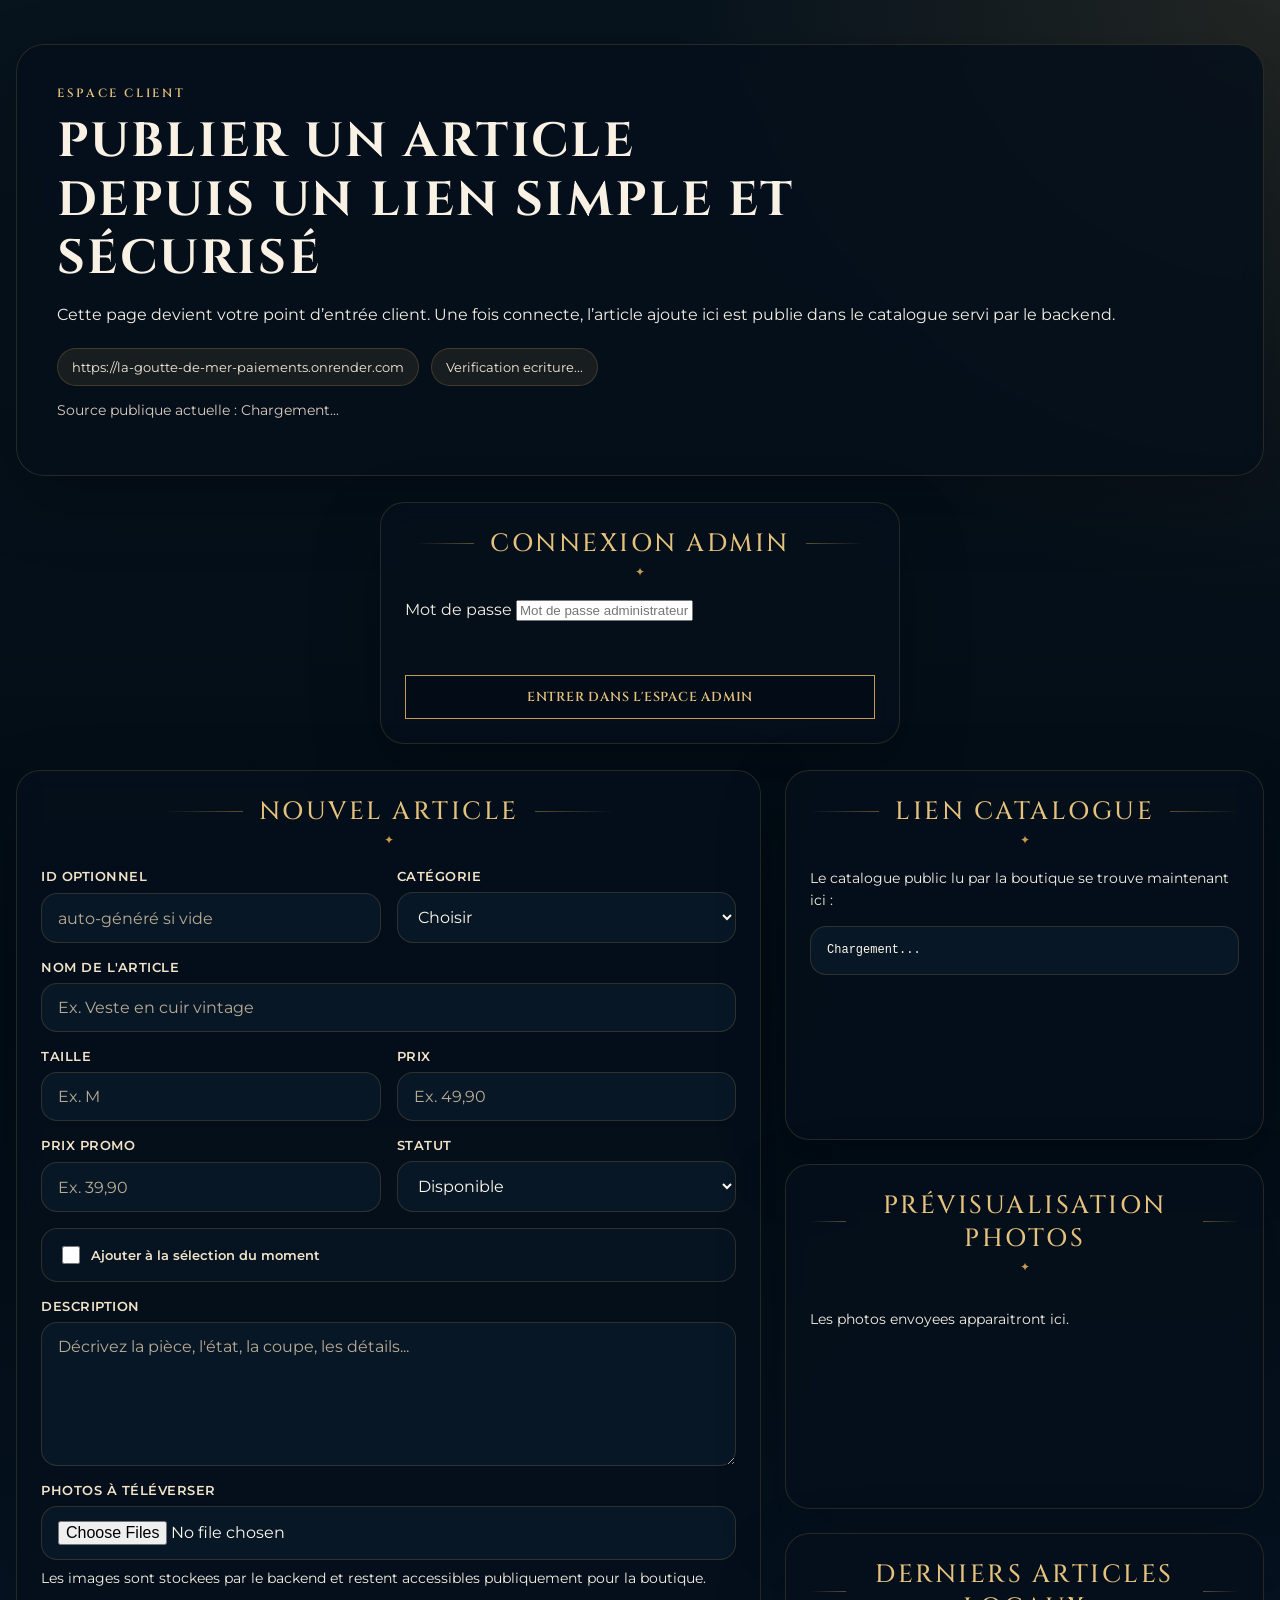
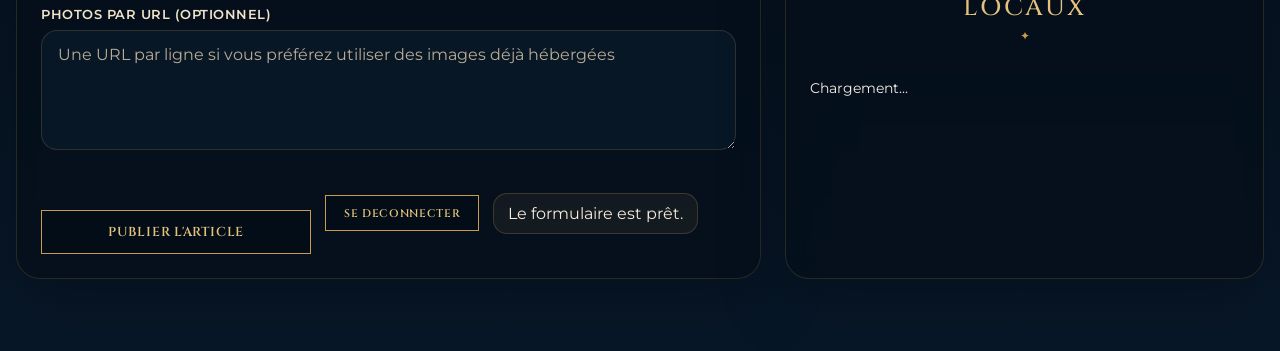
<file: admin.html>
<!DOCTYPE html>
<html lang="fr">
<head>
    <meta charset="UTF-8">
    <meta name="viewport" content="width=device-width, initial-scale=1.0">
    <title>Administration catalogue - La Goutte de Mer Shop</title>
    <meta name="robots" content="noindex, nofollow">
    <link rel="preconnect" href="https://fonts.googleapis.com">
    <link rel="preconnect" href="https://fonts.gstatic.com" crossorigin>
    <link href="https://fonts.googleapis.com/css2?family=Cinzel:wght@500;600&family=Montserrat:wght@400;500;600&display=swap" rel="stylesheet">
    <link rel="stylesheet" href="assets/css/styles.css?v=14">
</head>
<body class="admin-body">
    <main class="admin-shell">
        <section class="admin-hero">
            <p class="admin-kicker">Espace client</p>
            <h1>Publier un article depuis un lien simple et sécurisé</h1>
            <p>Cette page devient votre point d’entrée client. Une fois connecte, l’article ajoute ici est publie dans le catalogue servi par le backend.</p>
            <div class="admin-badges">
                <span class="admin-badge" data-admin-backend>Chargement backend...</span>
                <span class="admin-badge" data-admin-writable data-state="pending">Verification ecriture...</span>
            </div>
            <p class="admin-source">Source publique actuelle : <span data-admin-source>Chargement...</span></p>
        </section>

        <section class="admin-login-panel admin-panel" data-admin-login>
            <div class="section-heading section-heading--admin">
                <span></span>
                <h2>Connexion admin</h2>
                <span></span>
            </div>
            <form class="admin-login-form" data-admin-login-form>
                <label>
                    <span>Mot de passe</span>
                    <input type="password" data-admin-password placeholder="Mot de passe administrateur" autocomplete="current-password">
                </label>
                <button type="submit" class="button button--hero">Entrer dans l'espace admin</button>
            </form>
        </section>

        <section class="admin-layout" data-admin-app hidden>
            <section class="admin-panel">
                <div class="section-heading section-heading--admin">
                    <span></span>
                    <h2>Nouvel article</h2>
                    <span></span>
                </div>

                <form class="admin-form" data-admin-form>
                    <div class="admin-grid">
                        <label>
                            <span>ID optionnel</span>
                            <input type="text" name="id" placeholder="auto-généré si vide">
                        </label>

                        <label>
                            <span>Catégorie</span>
                            <select name="categorie" required>
                                <option value="">Choisir</option>
                                <option value="hommes">Hommes</option>
                                <option value="femmes">Femmes</option>
                                <option value="accessoires">Accessoires</option>
                            </select>
                        </label>

                        <label class="admin-grid__wide">
                            <span>Nom de l'article</span>
                            <input type="text" name="nom" placeholder="Ex. Veste en cuir vintage" required>
                        </label>

                        <label>
                            <span>Taille</span>
                            <input type="text" name="taille" list="catalog-sizes" placeholder="Ex. M">
                        </label>

                        <label>
                            <span>Prix</span>
                            <input type="text" name="prix" placeholder="Ex. 49,90" required>
                        </label>

                        <label>
                            <span>Prix promo</span>
                            <input type="text" name="promo" placeholder="Ex. 39,90">
                        </label>

                        <label>
                            <span>Statut</span>
                            <select name="statut">
                                <option value="disponible">Disponible</option>
                                <option value="indisponible">Indisponible</option>
                            </select>
                        </label>

                        <label class="admin-toggle">
                            <input type="checkbox" name="selection_moment" value="oui">
                            <span>Ajouter à la sélection du moment</span>
                        </label>

                        <label class="admin-grid__wide">
                            <span>Description</span>
                            <textarea name="description" rows="6" placeholder="Décrivez la pièce, l'état, la coupe, les détails..."></textarea>
                        </label>

                        <label class="admin-grid__wide">
                            <span>Photos à téléverser</span>
                            <input type="file" data-admin-photo-files accept="image/png,image/jpeg,image/webp,image/gif" multiple>
                            <small>Les images sont stockees par le backend et restent accessibles publiquement pour la boutique.</small>
                        </label>

                        <input type="hidden" name="uploaded_photos" data-admin-uploaded-photos>

                        <label class="admin-grid__wide">
                            <span>Photos par URL (optionnel)</span>
                            <textarea name="remote_photos" rows="4" placeholder="Une URL par ligne si vous préférez utiliser des images déjà hébergées"></textarea>
                        </label>
                    </div>

                    <datalist id="catalog-sizes">
                        <option value="XS"></option>
                        <option value="S"></option>
                        <option value="M"></option>
                        <option value="L"></option>
                        <option value="XL"></option>
                        <option value="36"></option>
                        <option value="38"></option>
                        <option value="40"></option>
                        <option value="42"></option>
                        <option value="Taille unique"></option>
                    </datalist>

                    <div class="admin-actions">
                        <button type="submit" class="button button--hero">Publier l'article</button>
                        <button type="button" class="button button--small" data-admin-logout>Se deconnecter</button>
                        <p class="admin-status" data-admin-status data-state="pending">Le formulaire est prêt.</p>
                    </div>
                </form>
            </section>

            <aside class="admin-sidebar">
                <section class="admin-panel">
                    <div class="section-heading section-heading--admin">
                        <span></span>
                        <h2>Lien catalogue</h2>
                        <span></span>
                    </div>
                    <p class="admin-helper">Le catalogue public lu par la boutique se trouve maintenant ici :</p>
                    <code class="admin-code" data-admin-catalog-url>Chargement...</code>
                </section>

                <section class="admin-panel">
                    <div class="section-heading section-heading--admin">
                        <span></span>
                        <h2>Prévisualisation photos</h2>
                        <span></span>
                    </div>
                    <div class="admin-photo-preview" data-admin-photo-preview>
                        <p class="admin-helper">Les photos envoyees apparaitront ici.</p>
                    </div>
                </section>

                <section class="admin-panel">
                    <div class="section-heading section-heading--admin">
                        <span></span>
                        <h2>Derniers articles locaux</h2>
                        <span></span>
                    </div>
                    <div class="admin-recent-list" data-admin-recent>
                        <p class="admin-helper">Chargement...</p>
                    </div>
                </section>
            </aside>
        </section>
    </main>

    <script src="assets/js/checkout-config.js?v=3"></script>
    <script src="assets/js/admin-catalog.js?v=1"></script>
</body>
</html>
</file>
<file: assets/css/styles.css>
﻿:root {
    --ink: #020c15;
    --ink-2: #061320;
    --ink-3: #0a1a2a;
    --gold: #c89b4f;
    --gold-soft: #e4c17d;
    --text: #f6efe4;
    --muted: #d6c5a8;
    --line: rgba(200, 155, 79, 0.45);
}

* {
    box-sizing: border-box;
}

html {
    scroll-behavior: smooth;
}

body {
    margin: 0;
    background: var(--ink);
    color: var(--text);
    font-family: "Montserrat", Arial, sans-serif;
}

.admin-body {
    min-height: 100vh;
    background:
        radial-gradient(circle at top right, rgba(200, 155, 79, 0.14), transparent 26%),
        linear-gradient(180deg, #07131d 0%, #020c15 52%, #081728 100%);
}

img,
svg {
    display: block;
}

a {
    color: inherit;
}

.topbar {
    display: block;
    height: 36px;
    align-items: center;
    padding: 0;
    overflow: hidden;
    background: var(--gold);
    color: #1a1208;
    font-family: "Cinzel", Georgia, serif;
    font-size: 12px;
    font-weight: 700;
    letter-spacing: 0.09em;
    text-transform: uppercase;
}

.topbar__track {
    display: flex;
    align-items: center;
    gap: clamp(72px, 7vw, 120px);
    width: max-content;
    height: 100%;
    padding: 4px 36px 0;
    will-change: transform;
    animation: topbar-marquee 30s linear infinite;
}

.topbar__item {
    display: flex;
    align-items: center;
    justify-content: flex-start;
    flex: 0 0 auto;
    gap: 9px;
    white-space: nowrap;
    min-width: max-content;
    line-height: 1.15;
}

.topbar svg {
    width: 16px;
    height: 16px;
    flex: 0 0 auto;
    fill: none;
    stroke: currentColor;
    stroke-linecap: round;
    stroke-linejoin: round;
    stroke-width: 1.4;
}

@keyframes topbar-marquee {
    from {
        transform: translate3d(0, 0, 0);
    }

    to {
        transform: translate3d(calc(-50% - 14px), 0, 0);
    }
}

.site-header {
    min-height: 126px;
    display: grid;
    grid-template-columns: 1fr auto 1fr;
    align-items: center;
    padding: 12px clamp(18px, 4.7vw, 62px) 14px;
    background: #020c15;
    border-bottom: 1px solid rgba(200, 155, 79, 0.12);
}

.brand {
    display: grid;
    place-items: center;
    text-decoration: none;
}

.brand img {
    width: 250px;
    height: 118px;
    object-fit: contain;
}

.main-nav {
    display: flex;
    align-items: center;
    gap: clamp(22px, 3vw, 42px);
}

.main-nav a,
.footer-column a {
    text-decoration: none;
}

.main-nav a {
    position: relative;
    color: var(--text);
    font-family: "Cinzel", Georgia, serif;
    font-size: clamp(13px, 1.18vw, 19px);
    font-weight: 600;
    letter-spacing: 0.18em;
    padding: 12px 0 15px;
    text-transform: uppercase;
    transition: color 180ms ease;
}

.main-nav a::after {
    content: "";
    position: absolute;
    left: 0;
    right: 0;
    bottom: 0;
    height: 1px;
    background: currentColor;
    transform: scaleX(0);
    transform-origin: left;
    transition: transform 220ms ease;
}

.main-nav a:hover,
.main-nav a.is-active {
    color: var(--gold-soft);
}

.main-nav a:hover::after,
.main-nav a.is-active::after {
    transform: scaleX(1);
}

.header-actions {
    display: flex;
    justify-self: end;
    gap: 21px;
}

.header-actions a {
    position: relative;
    width: 22px;
    height: 22px;
    color: var(--gold);
}

.header-cart-count {
    position: absolute;
    top: -12px;
    right: -13px;
    min-width: 18px;
    height: 18px;
    padding: 0 4px;
    border-radius: 999px;
    background: var(--gold);
    color: var(--ink);
    font-family: "Montserrat", Arial, sans-serif;
    font-size: 11px;
    font-weight: 700;
    line-height: 18px;
    text-align: center;
}

.header-actions svg,
.feature svg {
    width: 100%;
    height: 100%;
    fill: none;
    stroke: currentColor;
    stroke-linecap: round;
    stroke-linejoin: round;
    stroke-width: 1.5;
}

.hero {
    min-height: 470px;
    display: grid;
    align-items: center;
    padding: clamp(70px, 10vw, 130px) clamp(24px, 15vw, 250px);
    position: relative;
    isolation: isolate;
    overflow: hidden;
    border-bottom: 1px solid var(--line);
    background:
        linear-gradient(90deg, rgba(2, 10, 18, 0.88) 0%, rgba(2, 10, 18, 0.48) 47%, rgba(2, 10, 18, 0.08) 100%),
        url("../images/hero-sans-marque.png") center 45% / cover no-repeat;
}

.hero::after {
    content: "";
    position: absolute;
    inset: 0;
    z-index: -1;
    background:
        radial-gradient(circle at 73% 42%, rgba(200, 155, 79, 0.08), transparent 23%),
        linear-gradient(180deg, rgba(0, 0, 0, 0.1), rgba(0, 0, 0, 0.22));
}

.hero__copy {
    max-width: 520px;
    text-align: center;
}

.hero h1,
.section-heading h2,
.collection-card h3,
.story h2,
.mini-product h3,
.footer-column h2 {
    font-family: "Cinzel", "Cormorant Garamond", Georgia, serif;
    text-transform: uppercase;
}

.hero h1 {
    margin: 0;
    color: var(--gold-soft);
    font-size: clamp(35px, 4vw, 54px);
    line-height: 1.38;
    font-weight: 600;
    letter-spacing: 0.08em;
    text-shadow: 0 10px 30px rgba(0, 0, 0, 0.9);
}

.hero p {
    margin: 25px 0 0;
    color: var(--text);
    font-family: "Cormorant Garamond", Georgia, serif;
    font-size: 20px;
    font-weight: 600;
    line-height: 1.35;
    letter-spacing: 0.08em;
    text-transform: uppercase;
}

.admin-shell {
    width: min(1260px, calc(100% - 32px));
    margin: 0 auto;
    padding: 44px 0 72px;
}

.admin-hero,
.admin-panel {
    border: 1px solid rgba(200, 155, 79, 0.18);
    background: rgba(5, 16, 27, 0.86);
    box-shadow: 0 24px 70px rgba(0, 0, 0, 0.22);
    backdrop-filter: blur(10px);
}

.admin-hero {
    padding: clamp(28px, 4vw, 40px);
    border-radius: 28px;
}

.admin-kicker {
    margin: 0 0 12px;
    color: var(--gold-soft);
    font-family: "Cinzel", Georgia, serif;
    font-size: 12px;
    font-weight: 600;
    letter-spacing: 0.22em;
    text-transform: uppercase;
}

.admin-hero h1 {
    margin: 0;
    max-width: 780px;
    color: #f8f1e4;
    font-family: "Cinzel", Georgia, serif;
    font-size: clamp(30px, 4vw, 48px);
    line-height: 1.22;
    letter-spacing: 0.05em;
    text-transform: uppercase;
}

.admin-hero > p:last-of-type,
.admin-source {
    color: #dcccc0;
}

.admin-badges {
    display: flex;
    flex-wrap: wrap;
    gap: 12px;
    margin-top: 24px;
}

.admin-badge {
    padding: 10px 14px;
    border-radius: 999px;
    border: 1px solid rgba(200, 155, 79, 0.24);
    background: rgba(200, 155, 79, 0.1);
    color: #f4ebdc;
    font-size: 13px;
}

.admin-badge[data-state="success"],
.admin-status[data-state="success"] {
    border-color: rgba(106, 183, 129, 0.45);
    background: rgba(106, 183, 129, 0.14);
    color: #d7f1de;
}

.admin-badge[data-state="warning"],
.admin-status[data-state="warning"] {
    border-color: rgba(232, 190, 97, 0.45);
    background: rgba(232, 190, 97, 0.12);
    color: #ffe7b4;
}

.admin-status[data-state="error"] {
    border-color: rgba(220, 111, 111, 0.45);
    background: rgba(220, 111, 111, 0.14);
    color: #ffd7d7;
}

.admin-layout {
    display: grid;
    grid-template-columns: minmax(0, 1.4fr) minmax(320px, 0.9fr);
    gap: 24px;
    margin-top: 26px;
}

.admin-login-panel {
    width: min(520px, 100%);
    margin: 26px auto 0;
}

.admin-login-form {
    display: grid;
    gap: 16px;
}

.admin-sidebar {
    display: grid;
    gap: 24px;
}

.admin-panel {
    border-radius: 24px;
    padding: 24px;
}

.section-heading--admin {
    margin-bottom: 18px;
}

.admin-grid {
    display: grid;
    grid-template-columns: repeat(2, minmax(0, 1fr));
    gap: 16px;
}

.admin-grid__wide {
    grid-column: 1 / -1;
}

.admin-form label,
.admin-toggle {
    display: grid;
    gap: 8px;
}

.admin-form span,
.admin-toggle span {
    color: #f2e4c9;
    font-size: 13px;
    font-weight: 600;
    letter-spacing: 0.04em;
    text-transform: uppercase;
}

.admin-form input[type="text"],
.admin-form input[type="file"],
.admin-form select,
.admin-form textarea {
    width: 100%;
    padding: 14px 16px;
    border: 1px solid rgba(200, 155, 79, 0.2);
    border-radius: 16px;
    background: rgba(10, 26, 42, 0.88);
    color: #fff8ec;
    font: inherit;
}

.admin-form textarea {
    resize: vertical;
    min-height: 120px;
}

.admin-form input::placeholder,
.admin-form textarea::placeholder {
    color: #b9ac95;
}

.admin-form small,
.admin-helper,
.admin-source {
    font-size: 14px;
    line-height: 1.55;
}

.admin-code {
    display: block;
    padding: 14px 16px;
    border: 1px solid rgba(200, 155, 79, 0.2);
    border-radius: 16px;
    background: rgba(10, 26, 42, 0.88);
    color: #fff8ec;
    font-family: Consolas, "Courier New", monospace;
    font-size: 12px;
    line-height: 1.6;
    overflow-wrap: anywhere;
}

.admin-toggle {
    grid-column: 1 / -1;
    grid-template-columns: auto 1fr;
    align-items: center;
    gap: 12px;
    padding: 14px 16px;
    border: 1px solid rgba(200, 155, 79, 0.2);
    border-radius: 16px;
    background: rgba(10, 26, 42, 0.58);
}

.admin-toggle input {
    width: 18px;
    height: 18px;
    accent-color: var(--gold);
}

.admin-toggle span {
    text-transform: none;
    letter-spacing: 0;
}

.admin-actions {
    display: flex;
    flex-wrap: wrap;
    align-items: center;
    gap: 14px;
    margin-top: 22px;
}

.admin-status {
    margin: 0;
    padding: 10px 14px;
    border: 1px solid rgba(200, 155, 79, 0.24);
    border-radius: 14px;
    background: rgba(200, 155, 79, 0.08);
    color: #f4ebdc;
}

.admin-photo-preview,
.admin-recent-list {
    display: grid;
    gap: 14px;
}

.admin-photo-card,
.admin-recent-card {
    overflow: hidden;
    border: 1px solid rgba(200, 155, 79, 0.18);
    border-radius: 18px;
    background: rgba(10, 26, 42, 0.62);
}

.admin-photo-card img,
.admin-recent-card__media img {
    width: 100%;
    aspect-ratio: 1 / 1;
    object-fit: cover;
}

.admin-photo-card figcaption {
    padding: 10px 12px 14px;
    color: #d8cbba;
    font-size: 12px;
}

.admin-recent-card {
    display: grid;
    grid-template-columns: 110px 1fr;
}

.admin-recent-card__placeholder {
    display: grid;
    place-items: center;
    width: 100%;
    aspect-ratio: 1 / 1;
    color: #bfae8e;
    font-size: 13px;
}

.admin-recent-card__body {
    padding: 14px;
}

.admin-recent-card__body h3 {
    margin: 0 0 8px;
    color: #f4ebdc;
    font-family: "Cinzel", Georgia, serif;
    font-size: 18px;
    line-height: 1.3;
}

.admin-recent-card__body p,
.admin-recent-card__meta,
.admin-recent-card__body code {
    margin: 0;
    color: #d7c7ae;
    font-size: 13px;
    line-height: 1.5;
}

.admin-recent-card__meta {
    margin-bottom: 8px;
    color: var(--gold-soft);
    text-transform: uppercase;
    letter-spacing: 0.08em;
}

@media (max-width: 980px) {
    .admin-layout {
        grid-template-columns: 1fr;
    }
}

@media (max-width: 720px) {
    .admin-shell {
        width: min(100% - 20px, 1260px);
        padding-top: 20px;
    }

    .admin-grid {
        grid-template-columns: 1fr;
    }

    .admin-actions {
        align-items: stretch;
    }

    .admin-actions .button {
        width: 100%;
    }

    .admin-recent-card {
        grid-template-columns: 1fr;
    }
}

.button {
    display: inline-flex;
    align-items: center;
    justify-content: center;
    border: 1px solid var(--gold);
    background: rgba(2, 12, 21, 0.55);
    color: var(--gold-soft);
    font-family: "Cinzel", Georgia, serif;
    font-size: 13px;
    font-weight: 600;
    letter-spacing: 0.06em;
    line-height: 1;
    text-decoration: none;
    text-transform: uppercase;
    transition: background 180ms ease, color 180ms ease, transform 180ms ease;
}

.button:hover {
    background: var(--gold);
    color: var(--ink);
    transform: translateY(-1px);
}

.button--hero {
    min-width: 270px;
    min-height: 44px;
    margin-top: 38px;
}

.button--small {
    min-width: 132px;
    min-height: 36px;
    padding: 0 18px;
    font-size: 11px;
}

.collections,
.selection {
    padding: 22px clamp(18px, 4.7vw, 60px) 0;
    background: var(--ink-2);
}

.section-heading {
    display: grid;
    grid-template-columns: minmax(36px, 1fr) auto minmax(36px, 1fr);
    align-items: center;
    gap: 16px;
    width: min(450px, 100%);
    margin: 0 auto 22px;
    color: var(--gold-soft);
    text-align: center;
}

.section-heading span {
    height: 1px;
    background: linear-gradient(90deg, transparent, var(--line));
}

.section-heading span:last-child {
    background: linear-gradient(90deg, var(--line), transparent);
}

.section-heading h2 {
    margin: 0;
    font-size: clamp(19px, 2vw, 25px);
    font-weight: 500;
    letter-spacing: 0.1em;
}

.section-heading::after {
    content: "✦";
    grid-column: 2;
    margin-top: -10px;
    color: var(--gold);
    font-size: 12px;
    line-height: 1;
}

.collection-grid {
    display: grid;
    grid-template-columns: repeat(3, minmax(0, 1fr));
    gap: 11px;
}

.collection-card {
    height: clamp(250px, 24vw, 312px);
    position: relative;
    overflow: hidden;
    border: 1px solid rgba(200, 155, 79, 0.55);
    background: #050b10;
}

.collection-card > img {
    width: 100%;
    height: 100%;
    object-fit: cover;
    filter: brightness(0.58) saturate(0.76) contrast(1.08);
    transition: transform 450ms ease, filter 450ms ease;
}

.collection-card:hover > img {
    transform: scale(1.04);
    filter: brightness(0.5) saturate(0.88) contrast(1.12);
}

.collection-card__content {
    position: absolute;
    inset: 0;
    display: grid;
    place-items: center;
    align-content: center;
    gap: 16px;
    padding: 24px;
    text-align: center;
}

.collection-card__content img {
    width: 88px;
    height: 76px;
    object-fit: contain;
    margin-bottom: -6px;
    opacity: 0.88;
    filter: drop-shadow(0 10px 18px rgba(0, 0, 0, 0.7));
}

.collection-card h3 {
    margin: 0;
    color: var(--gold-soft);
    font-size: clamp(25px, 2.5vw, 33px);
    font-weight: 500;
    letter-spacing: 0.08em;
    
}

.selection {
    padding-top: 20px;
    padding-bottom: 28px;
}

.product-strip {
    display: grid;
    grid-template-columns: repeat(6, minmax(0, 1fr));
    gap: 5px;
}

.mini-product {
    min-width: 0;
    text-align: center;
}

.mini-product a {
    display: block;
    color: inherit;
    text-decoration: none;
}

.mini-product img {
    width: 100%;
    aspect-ratio: 1 / 1.2;
    object-fit: cover;
    border: 1px solid rgba(200, 155, 79, 0.42);
    filter: brightness(0.64) saturate(0.78) contrast(1.04);
}

.mini-product--silk img {
    object-position: 76% 50%;
}

.mini-product--bag img {
    object-position: 68% 62%;
}

.mini-product--watch img {
    object-position: 72% 54%;
}

.mini-product--pull img {
    object-position: 52% 36%;
}

.mini-product--chain img {
    object-fit: contain;
    padding: 18px;
    background: #090f12;
}

.mini-product h3 {
    min-height: 38px;
    margin: 13px auto 5px;
    max-width: 160px;
    color: var(--text);
    font-size: 13px;
    font-weight: 500;
    line-height: 1.15;
    letter-spacing: 0.08em;
}

.mini-product p {
    margin: 0;
    color: var(--gold-soft);
    font-family: "Cinzel", Georgia, serif;
    font-size: 12px;
    font-weight: 600;
}

.mini-product__size {
    margin-bottom: 6px;
    color: var(--muted);
    font-family: "Cormorant Garamond", Georgia, serif;
    font-size: 16px;
    font-weight: 600;
    letter-spacing: 0.04em;
    text-transform: none;
}

.mini-product__size span {
    color: var(--text);
}

.mini-product__cart {
    width: calc(100% - 34px);
    margin: 14px 17px 17px;
    cursor: pointer;
}

.price {
    display: flex;
    align-items: baseline;
    gap: 9px;
}

.mini-product .price {
    justify-content: center;
}

.price__old {
    color: rgba(246, 239, 228, 0.64);
    text-decoration: line-through;
    text-decoration-thickness: 1px;
}

.price__new {
    color: var(--gold-soft);
}

.story {
    display: grid;
    grid-template-columns: 1fr 1fr;
    min-height: 255px;
    border-top: 1px solid var(--line);
    border-bottom: 1px solid var(--line);
    background: var(--ink);
}

.story__image {
    display: grid;
    place-items: center;
    padding: 44px;
    position: relative;
    overflow: hidden;
    background:
        linear-gradient(90deg, rgba(2, 12, 21, 0.18), rgba(2, 12, 21, 0.5)),
        url("../images/ocean-story-bg.png") center / cover no-repeat;
}

.story__image img {
    width: min(320px, 54%);
    height: auto;
    object-fit: contain;
    filter: drop-shadow(0 14px 24px rgba(0, 0, 0, 0.62));
}

.story__content {
    padding: clamp(34px, 4vw, 56px) clamp(28px, 5vw, 64px);
    border-left: 1px solid var(--line);
}

.story h2 {
    margin: 0 0 18px;
    color: var(--gold-soft);
    font-size: clamp(24px, 2.7vw, 32px);
    font-weight: 500;
    line-height: 1.2;
    letter-spacing: 0.07em;
}

.story p {
    max-width: 540px;
    margin: 0 0 9px;
    color: var(--text);
    font-family: "Cormorant Garamond", Georgia, serif;
    font-size: 18px;
    line-height: 1.25;
}

.story .button {
    margin-top: 18px;
}

.seo-local {
    padding: 42px clamp(18px, 7vw, 96px);
    border-top: 1px solid rgba(200, 155, 79, 0.16);
    border-bottom: 1px solid rgba(200, 155, 79, 0.16);
    background: rgba(2, 12, 21, 0.88);
    color: var(--muted);
    text-align: center;
}

.seo-local--catalog {
    margin: 0 0 28px;
    padding: 26px clamp(18px, 5vw, 82px);
    border: 1px solid rgba(200, 155, 79, 0.2);
}

.seo-local h2 {
    margin: 0 auto 14px;
    max-width: 860px;
    color: var(--gold-soft);
    font-family: "Cinzel", Georgia, serif;
    font-size: clamp(20px, 2.4vw, 30px);
    font-weight: 500;
    letter-spacing: 0.08em;
    line-height: 1.2;
    text-transform: uppercase;
}

.seo-local p {
    max-width: 900px;
    margin: 0 auto 10px;
    font-family: "Cormorant Garamond", Georgia, serif;
    font-size: 19px;
    line-height: 1.45;
}

.seo-local p:last-child {
    margin-bottom: 0;
}

.features {
    display: grid;
    grid-template-columns: repeat(4, minmax(0, 1fr));
    border-bottom: 1px solid var(--line);
    background: var(--ink-2);
}

.feature {
    display: grid;
    grid-template-columns: 34px 1fr;
    align-items: center;
    gap: 18px;
    min-height: 82px;
    padding: 16px clamp(18px, 4vw, 52px);
    border-right: 1px solid rgba(200, 155, 79, 0.28);
}

.feature:last-child {
    border-right: 0;
}

.feature svg {
    color: var(--gold);
}

.feature h3 {
    margin: 0;
    color: var(--gold-soft);
    font-family: "Cinzel", Georgia, serif;
    font-size: 13px;
    font-weight: 500;
    line-height: 1.2;
    letter-spacing: 0.07em;
    text-transform: uppercase;
}

.site-footer {
    display: grid;
    grid-template-columns: 1.5fr 1fr 1fr 1fr;
    gap: 36px;
    padding: 32px clamp(24px, 8vw, 108px) 26px;
    background: #020c15;
}

.footer-brand img {
    width: 205px;
    height: 150px;
    object-fit: contain;
}

.footer-column {
    display: flex;
    flex-direction: column;
    align-items: flex-start;
    gap: 8px;
}

.footer-column h2 {
    margin: 0 0 10px;
    color: var(--gold-soft);
    font-size: 14px;
    font-weight: 600;
    letter-spacing: 0.08em;
}

.footer-column a {
    color: var(--text);
    font-family: "Cormorant Garamond", Georgia, serif;
    font-size: 14px;
    letter-spacing: 0.06em;
    text-transform: uppercase;
}

.footer-column a:hover {
    color: var(--gold-soft);
}

.footer-social div {
    display: flex;
    gap: 20px;
}

.footer-social a {
    color: var(--gold);
    font-family: "Montserrat", Arial, sans-serif;
    font-weight: 700;
}

.copyright {
    grid-column: 1 / -1;
    margin: 6px 0 0;
    color: rgba(246, 239, 228, 0.72);
    font-family: "Cormorant Garamond", Georgia, serif;
    font-size: 13px;
    letter-spacing: 0.08em;
    text-align: center;
    text-transform: uppercase;
}

.footer-band {
    grid-column: 1 / -1;
    padding: 22px clamp(20px, 5vw, 72px);
    border-top: 1px solid rgba(200, 155, 79, 0.18);
    text-align: center;
}

.footer-band--brand {
    border-top: 0;
}

.site-footer h2,
.site-footer h3 {
    margin: 0 0 10px;
    color: var(--gold-soft);
    font-family: "Cinzel", Georgia, serif;
    font-size: 22px;
    font-weight: 600;
    letter-spacing: 0.1em;
    text-transform: uppercase;
}

.site-footer h3 {
    font-size: 16px;
}

.site-footer p {
    max-width: 820px;
    margin: 0 auto;
    color: var(--muted);
    font-family: "Cormorant Garamond", Georgia, serif;
    font-size: 16px;
    line-height: 1.5;
    letter-spacing: 0.04em;
}

.footer-contact,
.footer-legal {
    display: flex;
    justify-content: center;
    flex-wrap: wrap;
    gap: 12px 28px;
}

.footer-contact a,
.footer-legal a {
    color: var(--muted);
    text-decoration: none;
}

.footer-contact span {
    display: block;
    color: var(--text);
    font-family: "Cinzel", Georgia, serif;
    font-size: 12px;
    letter-spacing: 0.08em;
    text-transform: uppercase;
}

.footer-contact small {
    display: block;
    color: var(--muted);
    font-family: "Cormorant Garamond", Georgia, serif;
    font-size: 14px;
}

.catalog-page {
    min-height: 620px;
    padding: 58px clamp(18px, 4.8vw, 70px) 72px;
    background:
        linear-gradient(180deg, rgba(2, 12, 21, 0.94), rgba(6, 19, 32, 0.98)),
        var(--ink-2);
}

.catalog-head {
    display: grid;
    grid-template-columns: 1fr auto;
    align-items: end;
    gap: 14px 24px;
    margin: 0 auto 34px;
    padding-bottom: 22px;
    border-bottom: 1px solid var(--line);
}

.catalog-head p,
.catalog-head span,
.catalog-card__status {
    margin: 0;
    color: var(--gold);
    font-family: "Cinzel", Georgia, serif;
    font-size: 13px;
    font-weight: 600;
    letter-spacing: 0.14em;
    text-transform: uppercase;
}

.catalog-head h1 {
    grid-column: 1;
    margin: 0;
    color: var(--gold-soft);
    font-family: "Cinzel", Georgia, serif;
    font-size: clamp(40px, 7vw, 86px);
    font-weight: 500;
    letter-spacing: 0.12em;
    line-height: 0.92;
    text-transform: uppercase;
}

.catalog-head span {
    grid-row: 1 / span 2;
    grid-column: 2;
    align-self: center;
    color: var(--muted);
}

.catalog-grid {
    display: grid;
    grid-template-columns: repeat(3, minmax(0, 1fr));
    gap: 22px;
}

.catalog-toolbar {
    display: flex;
    flex-wrap: wrap;
    gap: 14px;
    align-items: end;
    margin: 0 auto 28px;
}

.catalog-toolbar__group {
    display: grid;
    gap: 8px;
    min-width: 220px;
}

.catalog-toolbar__group label {
    margin: 0;
    color: var(--gold);
    font-family: "Cinzel", Georgia, serif;
    font-size: 12px;
    font-weight: 600;
    letter-spacing: 0.14em;
    text-transform: uppercase;
}

.catalog-toolbar__select {
    min-height: 46px;
    padding: 0 14px;
    border: 1px solid rgba(200, 155, 79, 0.32);
    background: rgba(6, 19, 32, 0.78);
    color: var(--text);
    font-family: "Montserrat", sans-serif;
    font-size: 14px;
}

.catalog-card {
    display: flex;
    min-width: 0;
    flex-direction: column;
    border: 1px solid rgba(200, 155, 79, 0.42);
    background: rgba(2, 12, 21, 0.64);
}

.catalog-card__media {
    background: #050b10;
}

.catalog-card__link,
.catalog-card__title-link {
    color: inherit;
    text-decoration: none;
}

.catalog-card__image {
    width: 100%;
    aspect-ratio: 4 / 5;
    object-fit: cover;
    filter: brightness(0.74) saturate(0.84) contrast(1.06);
}

.catalog-card__thumbs {
    display: grid;
    grid-template-columns: repeat(auto-fit, minmax(54px, 1fr));
    gap: 6px;
    padding: 8px;
    border-top: 1px solid rgba(200, 155, 79, 0.18);
}

.catalog-card__thumb {
    padding: 0;
    border: 1px solid transparent;
    background: transparent;
    cursor: pointer;
}

.catalog-card__thumb.is-active {
    border-color: var(--gold);
}

.catalog-card__thumb img {
    width: 100%;
    aspect-ratio: 1;
    object-fit: cover;
    filter: brightness(0.8) saturate(0.8);
}

.catalog-card__content {
    display: flex;
    flex: 1;
    flex-direction: column;
    align-items: flex-start;
    padding: 22px;
}

.catalog-card h2 {
    margin: 10px 0 10px;
    color: var(--text);
    font-family: "Cinzel", Georgia, serif;
    font-size: clamp(20px, 2vw, 29px);
    font-weight: 500;
    letter-spacing: 0.08em;
    line-height: 1.08;
    text-transform: uppercase;
}

.catalog-card__size {
    margin: 0 0 10px;
    color: var(--gold-soft);
    font-family: "Cinzel", Georgia, serif;
    font-size: 13px;
    font-weight: 600;
    letter-spacing: 0.08em;
    text-transform: uppercase;
}

.catalog-card__size span {
    color: var(--text);
}

.catalog-card p:not(.catalog-card__status):not(.price) {
    margin: 0 0 18px;
    color: var(--muted);
    font-family: "Cormorant Garamond", Georgia, serif;
    font-size: 19px;
    line-height: 1.35;
}

.catalog-card__price {
    margin: auto 0 20px;
    color: var(--gold-soft);
    font-family: "Cinzel", Georgia, serif;
    font-size: 16px;
    font-weight: 700;
    letter-spacing: 0.08em;
}

.catalog-card__cart {
    cursor: pointer;
}

.catalog-card__actions,
.product-detail__actions {
    display: flex;
    flex-wrap: wrap;
    gap: 12px;
}

.catalog-card__actions .button,
.product-detail__actions .button {
    min-width: 150px;
}

.catalog-card__cart:disabled,
.mini-product__cart:disabled,
.product-detail__cart:disabled {
    opacity: 0.45;
    cursor: not-allowed;
    pointer-events: none;
}

.product-detail-page {
    min-height: 620px;
    padding: 58px clamp(18px, 4.8vw, 70px) 72px;
    background:
        linear-gradient(180deg, rgba(2, 12, 21, 0.94), rgba(6, 19, 32, 0.98)),
        var(--ink-2);
}

.product-detail-shell {
    max-width: 1240px;
    margin: 0 auto;
}

.product-detail-breadcrumb {
    margin: 0 0 20px;
    color: var(--gold);
    font-family: "Cinzel", Georgia, serif;
    font-size: 12px;
    letter-spacing: 0.12em;
    text-transform: uppercase;
}

.product-detail-breadcrumb a {
    color: inherit;
    text-decoration: none;
}

.product-detail-card {
    display: grid;
    grid-template-columns: minmax(320px, 1.1fr) minmax(280px, 0.9fr);
    gap: 28px;
    padding: 24px;
    border: 1px solid rgba(200, 155, 79, 0.32);
    background: rgba(2, 12, 21, 0.72);
}

.product-detail__media {
    min-width: 0;
}

.product-detail__image {
    width: 100%;
    aspect-ratio: 4 / 5;
    object-fit: cover;
    background: #050b10;
    filter: brightness(0.78) saturate(0.88) contrast(1.04);
}

.product-detail__thumbs {
    display: grid;
    grid-template-columns: repeat(auto-fit, minmax(70px, 1fr));
    gap: 8px;
    margin-top: 10px;
}

.product-detail__thumb {
    padding: 0;
    border: 1px solid transparent;
    background: transparent;
    cursor: pointer;
}

.product-detail__thumb.is-active {
    border-color: var(--gold);
}

.product-detail__thumb img {
    width: 100%;
    aspect-ratio: 1;
    object-fit: cover;
}

.product-detail__content {
    display: flex;
    flex-direction: column;
    align-items: flex-start;
    min-height: 100%;
    height: 100%;
}

.product-detail__content h1 {
    margin: 10px 0 10px;
    color: var(--text);
    font-family: "Cinzel", Georgia, serif;
    font-size: clamp(28px, 4vw, 44px);
    font-weight: 500;
    letter-spacing: 0.08em;
    line-height: 1.08;
    text-transform: uppercase;
}

.product-detail__size {
    margin: 0 0 12px;
    color: var(--gold-soft);
    font-family: "Cinzel", Georgia, serif;
    font-size: 14px;
    font-weight: 600;
    letter-spacing: 0.08em;
    text-transform: uppercase;
}

.product-detail__size span {
    color: var(--text);
}

.product-detail__description {
    margin: 0 0 24px;
    color: var(--muted);
    font-family: "Cormorant Garamond", Georgia, serif;
    font-size: 22px;
    line-height: 1.45;
}

.product-detail__support {
    width: min(100%, 560px);
    margin: auto 0 0;
    padding: 18px 20px;
    border: 1px solid rgba(200, 155, 79, 0.22);
    background:
        linear-gradient(135deg, rgba(200, 155, 79, 0.08), rgba(5, 18, 29, 0.92)),
        rgba(5, 18, 29, 0.92);
    box-shadow: 0 18px 32px rgba(0, 0, 0, 0.18);
}

.product-detail__support-eyebrow {
    margin: 0 0 8px;
    color: var(--text);
    font-family: "Cinzel", Georgia, serif;
    font-size: 14px;
    letter-spacing: 0.12em;
    text-transform: uppercase;
}

.product-detail__support-text {
    margin: 0;
    color: var(--muted);
    font-family: "Montserrat", Arial, sans-serif;
    font-size: 14px;
    line-height: 1.7;
}

.product-detail__support-note {
    margin: 12px 0 0;
    color: var(--text);
    font-family: "Montserrat", Arial, sans-serif;
    font-size: 14px;
    line-height: 1.7;
}

.product-detail__support-note a {
    color: var(--gold-soft);
    text-decoration: underline;
    text-underline-offset: 2px;
}

.product-detail__support-note a:hover {
    color: #f2d597;
}

.product-detail__support-actions {
    display: flex;
    flex-wrap: wrap;
    gap: 12px;
    margin-top: 16px;
}

.product-detail__support-button {
    background: transparent;
}

.product-detail__price {
    margin: 0 0 24px;
    color: var(--gold-soft);
    font-family: "Cinzel", Georgia, serif;
    font-size: 18px;
    font-weight: 700;
    letter-spacing: 0.08em;
}

.catalog-empty {
    grid-column: 1 / -1;
    margin: 0;
    padding: 60px 20px;
    border: 1px solid var(--line);
    color: var(--muted);
    font-family: "Cormorant Garamond", Georgia, serif;
    font-size: 22px;
    text-align: center;
}

.legal-page {
    padding: 58px clamp(18px, 5vw, 82px) 74px;
    background:
        linear-gradient(180deg, rgba(2, 12, 21, 0.96), rgba(6, 19, 32, 0.99)),
        var(--ink-2);
}

.legal-head {
    max-width: 980px;
    margin: 0 auto 30px;
    padding-bottom: 22px;
    border-bottom: 1px solid var(--line);
}

.legal-head p {
    margin: 0 0 12px;
    color: var(--gold);
    font-family: "Cinzel", Georgia, serif;
    font-size: 13px;
    font-weight: 600;
    letter-spacing: 0.16em;
    text-transform: uppercase;
}

.legal-head h1 {
    margin: 0;
    color: var(--gold-soft);
    font-family: "Cinzel", Georgia, serif;
    font-size: clamp(34px, 5vw, 66px);
    font-weight: 500;
    letter-spacing: 0.1em;
    line-height: 1;
    text-transform: uppercase;
}

.legal-content {
    max-width: 980px;
    margin: 0 auto;
    color: var(--text);
}

.legal-content h2 {
    margin: 34px 0 10px;
    color: var(--gold-soft);
    font-family: "Cinzel", Georgia, serif;
    font-size: 20px;
    font-weight: 600;
    letter-spacing: 0.08em;
    text-transform: uppercase;
}

.legal-content p,
.legal-content li {
    color: var(--muted);
    font-family: "Cormorant Garamond", Georgia, serif;
    font-size: 20px;
    line-height: 1.48;
}

.legal-content p {
    margin: 0 0 12px;
}

.legal-content ul {
    margin: 0 0 16px;
    padding-left: 22px;
}

.legal-content a {
    color: var(--gold-soft);
}

.legal-note {
    padding: 16px 18px;
    border: 1px solid rgba(200, 155, 79, 0.34);
    background: rgba(200, 155, 79, 0.07);
}

.back-top {
    position: fixed;
    right: 38px;
    bottom: 26px;
    width: 42px;
    height: 42px;
    display: grid;
    place-items: center;
    border-radius: 50%;
    background: var(--gold);
    color: var(--ink);
    font-size: 20px;
    line-height: 1;
    text-decoration: none;
    box-shadow: 0 12px 22px rgba(0, 0, 0, 0.35);
}

.collection-hero {
    min-height: 420px;
    display: flex;
    align-items: center;
    justify-content: center;
    position: relative;
    isolation: isolate;
    background-position: center;
    background-size: cover;
}

.collection-hero::before {
    content: "";
    position: absolute;
    inset: 0;
    z-index: -1;
    background: linear-gradient(180deg, rgba(0, 10, 22, 0.34), rgba(0, 10, 22, 0.76));
}

.collection-hero--hommes {
    background-image: url("../images/hommes.jpg");
}

.collection-hero--femmes {
    background-image: url("../images/femmes-sans-marque.png");
    background-position: center 40%;
}

.collection-hero--accessoires {
    background-image: url("../images/accessoires-sans-marque.png");
    background-position: center 58%;
}

.collection-hero__content {
    width: min(760px, calc(100% - 40px));
    padding-top: 32px;
    text-align: center;
}

.collection-hero__content p,
.product-card__tag {
    margin: 0;
    color: var(--gold);
    font-family: "Cormorant Garamond", Georgia, serif;
    font-size: 18px;
    font-weight: 700;
    letter-spacing: 0.16em;
    text-transform: uppercase;
}

.collection-hero h1 {
    margin: 10px 0 0;
    color: var(--text);
    font-family: "Cinzel", Georgia, serif;
    font-size: clamp(48px, 8vw, 86px);
    line-height: 0.95;
    letter-spacing: 0.13em;
    text-transform: uppercase;
    text-shadow: 0 12px 32px rgba(0, 0, 0, 0.75);
}

.collection-intro {
    padding: 42px 20px 34px;
    text-align: center;
    background: var(--ink);
}

.collection-intro h2 {
    margin: 0;
    color: var(--gold);
    font-family: "Cinzel", Georgia, serif;
    font-size: clamp(27px, 3vw, 38px);
    letter-spacing: 0.09em;
    text-transform: uppercase;
}

.collection-intro p {
    max-width: 690px;
    margin: 12px auto 0;
    color: #f1e8dc;
    font-family: "Cormorant Garamond", Georgia, serif;
    font-size: 22px;
    line-height: 1.35;
}

.separator-luxe {
    position: relative;
    width: 126px;
    height: 1px;
    margin: 14px auto 10px;
    background: linear-gradient(90deg, transparent, var(--gold), transparent);
}

.separator-luxe::after {
    content: "✦";
    position: absolute;
    left: 50%;
    top: 50%;
    color: var(--gold);
    background: var(--ink);
    font-size: 12px;
    line-height: 1;
    padding: 0 6px;
    transform: translate(-50%, -50%);
}

.product-grid {
    display: grid;
    grid-template-columns: repeat(3, minmax(0, 1fr));
    gap: 18px;
    padding: 10px clamp(20px, 3vw, 42px) 56px;
    background: linear-gradient(180deg, var(--ink), var(--ink-2));
}

.product-card {
    min-height: 520px;
    display: flex;
    flex-direction: column;
    overflow: hidden;
    border: 1px solid rgba(200, 155, 79, 0.45);
    background: #061525;
}

.product-card img {
    width: 100%;
    height: 310px;
    object-fit: cover;
    filter: saturate(0.85) contrast(1.04) brightness(0.82);
}

.product-card__content {
    flex: 1;
    display: flex;
    flex-direction: column;
    align-items: flex-start;
    padding: 24px;
}

.product-card h3 {
    margin: 10px 0 8px;
    color: var(--text);
    font-family: "Cinzel", Georgia, serif;
    font-size: 30px;
    line-height: 1;
    letter-spacing: 0.06em;
    text-transform: uppercase;
}

.product-card p:not(.product-card__tag) {
    margin: 0 0 24px;
    color: var(--muted);
    font-family: "Cormorant Garamond", Georgia, serif;
    font-size: 20px;
    line-height: 1.35;
}

.product-card .button {
    margin-top: auto;
}

.product-card--empty {
    justify-content: center;
    background:
        linear-gradient(135deg, rgba(200, 155, 79, 0.08), rgba(0, 15, 32, 0.9)),
        #061525;
}

.product-card--empty .product-card__content {
    justify-content: center;
}

.floating-contact {
    position: fixed;
    z-index: 30;
    width: 55px;
    height: 55px;
    display: inline-flex;
    align-items: center;
    justify-content: center;
    border-radius: 50%;
    color: #fff;
    text-decoration: none;
    box-shadow: 0 5px 15px rgba(0, 0, 0, 0.4);
    transition: all 0.3s ease;
}

.floating-contact:hover {
    transform: translateY(-5px) scale(1.05);
    box-shadow: 0 10px 25px rgba(0, 0, 0, 0.6);
}

.floating-contact svg {
    width: 28px;
    height: 28px;
    fill: none;
    stroke: currentColor;
    stroke-linecap: round;
    stroke-linejoin: round;
    stroke-width: 1.9;
}

.floating-contact img {
    width: 28px;
    height: 28px;
}

.floating-contact--whatsapp {
    left: 32px;
    bottom: 22px;
    background: linear-gradient(135deg, #25d366, #1ebe5d);
}

.floating-contact--call {
    right: 32px;
    bottom: 22px;
    background: var(--gold);
}

.floating-contact--tiktok,
.floating-contact--instagram,
.floating-contact--mail {
    left: 32px;
}

.floating-contact--tiktok {
    bottom: 87px;
    background: #080808;
}

.floating-contact--instagram {
    bottom: 152px;
    background: linear-gradient(135deg, #feda75, #d62976 48%, #962fbf 72%, #4f5bd5);
}

.floating-contact--mail {
    bottom: 217px;
    background: linear-gradient(135deg, var(--gold), #a67732);
}

.cart-floating-button {
    position: fixed;
    right: 32px;
    bottom: 87px;
    z-index: 92;
    display: flex;
    align-items: center;
    justify-content: center;
    width: 55px;
    height: 55px;
    border: 1px solid rgba(200, 155, 79, 0.72);
    border-radius: 50%;
    background: rgba(2, 12, 21, 0.94);
    color: var(--gold-soft);
    cursor: pointer;
    box-shadow: 0 5px 15px rgba(0, 0, 0, 0.4);
    transition: all 0.3s ease;
}

.cart-floating-button:hover {
    transform: translateY(-5px) scale(1.05);
    box-shadow: 0 10px 25px rgba(0, 0, 0, 0.6);
}

.cart-floating-button svg {
    width: 28px;
    height: 28px;
    fill: none;
    stroke: currentColor;
    stroke-linecap: round;
    stroke-linejoin: round;
    stroke-width: 1.6;
}

.cart-floating-button span {
    position: absolute;
    top: -7px;
    right: -7px;
    min-width: 20px;
    height: 20px;
    padding: 0 5px;
    border-radius: 999px;
    background: var(--gold);
    color: var(--ink);
    font-family: "Montserrat", Arial, sans-serif;
    font-size: 11px;
    font-weight: 700;
    line-height: 20px;
}

.cart-backdrop {
    position: fixed;
    inset: 0;
    z-index: 110;
    background: rgba(0, 0, 0, 0.58);
    opacity: 0;
    pointer-events: none;
    transition: opacity 180ms ease;
}

.cart-panel {
    position: fixed;
    top: 0;
    right: 0;
    z-index: 111;
    display: flex;
    flex-direction: column;
    width: min(430px, 100%);
    height: 100vh;
    border-left: 1px solid rgba(200, 155, 79, 0.42);
    background: rgba(2, 12, 21, 0.98);
    box-shadow: -24px 0 60px rgba(0, 0, 0, 0.5);
    transform: translateX(100%);
    transition: transform 220ms ease;
}

.cart-is-open .cart-backdrop {
    opacity: 1;
    pointer-events: auto;
}

.cart-is-open .cart-panel {
    transform: translateX(0);
}

.cart-panel__head,
.cart-panel__footer {
    padding: 22px;
    border-color: rgba(200, 155, 79, 0.22);
}

.cart-panel__head {
    display: flex;
    align-items: center;
    justify-content: space-between;
    border-bottom: 1px solid rgba(200, 155, 79, 0.22);
}

.cart-panel__head h2 {
    margin: 0;
    color: var(--gold-soft);
    font-family: "Cinzel", Georgia, serif;
    font-size: 28px;
    font-weight: 500;
    letter-spacing: 0.08em;
    text-transform: uppercase;
}

.cart-panel__head button,
.cart-item button {
    border: 1px solid rgba(200, 155, 79, 0.38);
    border-radius: 50%;
    background: transparent;
    color: var(--gold-soft);
    cursor: pointer;
}

.cart-panel__head button {
    width: 38px;
    height: 38px;
    font-size: 24px;
    line-height: 1;
}

.cart-panel__items {
    flex: 1;
    overflow-y: auto;
    padding: 10px 22px;
}

.cart-empty {
    margin: 42px 0;
    color: var(--muted);
    font-family: "Cormorant Garamond", Georgia, serif;
    font-size: 21px;
    text-align: center;
}

.cart-item {
    display: grid;
    grid-template-columns: 72px 1fr 34px;
    gap: 14px;
    padding: 16px 0;
    border-bottom: 1px solid rgba(200, 155, 79, 0.18);
}

.cart-item img,
.cart-item__placeholder {
    width: 72px;
    height: 92px;
    object-fit: cover;
    background: var(--ink-3);
}

.cart-item h3 {
    margin: 0 0 7px;
    color: var(--text);
    font-family: "Cinzel", Georgia, serif;
    font-size: 14px;
    font-weight: 500;
    letter-spacing: 0.06em;
    line-height: 1.25;
    text-transform: uppercase;
}

.cart-item p {
    margin: 0 0 8px;
    color: var(--muted);
    font-size: 12px;
}

.cart-item__size {
    color: var(--text);
}

.cart-item strong {
    color: var(--gold-soft);
    font-family: "Cinzel", Georgia, serif;
    font-size: 13px;
}

.cart-item button {
    width: 32px;
    height: 32px;
    font-size: 20px;
}

.cart-panel__footer {
    border-top: 1px solid rgba(200, 155, 79, 0.22);
}

.cart-panel__total {
    display: flex;
    align-items: center;
    justify-content: space-between;
    margin-bottom: 14px;
    color: var(--text);
    font-family: "Cinzel", Georgia, serif;
    letter-spacing: 0.06em;
    text-transform: uppercase;
}

.cart-panel__total strong {
    color: var(--gold-soft);
}

.cart-panel__actions {
    display: grid;
    grid-template-columns: 1fr 1fr;
    gap: 10px;
}

.cart-panel__actions button,
.cart-panel__actions a {
    min-height: 42px;
    border: 1px solid var(--gold);
    color: var(--gold-soft);
    font-family: "Cinzel", Georgia, serif;
    font-size: 12px;
    font-weight: 600;
    letter-spacing: 0.06em;
    text-align: center;
    text-decoration: none;
    text-transform: uppercase;
}

.cart-panel__actions button {
    background: transparent;
    cursor: pointer;
    transition: background 180ms ease, color 180ms ease, transform 180ms ease;
}

.cart-panel__actions--double {
    grid-template-columns: 1fr 1.4fr;
}

.cart-panel__actions a {
    display: flex;
    align-items: center;
    justify-content: center;
    background: var(--gold);
    color: var(--ink);
}

.cart-panel__primary {
    background: var(--gold) !important;
    color: var(--ink) !important;
}

.cart-panel__actions button:hover,
.cart-panel__actions a:hover,
.cart-panel__actions button:focus-visible,
.cart-panel__actions a:focus-visible {
    background: var(--gold);
    color: var(--ink);
    transform: translateY(-1px);
}

.cart-panel__note {
    margin: 0 0 14px;
    color: var(--muted);
    font-family: "Cormorant Garamond", Georgia, serif;
    font-size: 16px;
    line-height: 1.4;
}

.cart-panel__actions button:disabled,
.cart-panel__actions a[aria-disabled="true"] {
    opacity: 0.45;
    pointer-events: none;
}

.checkout-backdrop {
    position: fixed;
    inset: 0;
    z-index: 120;
    background: rgba(0, 0, 0, 0.68);
    opacity: 0;
    pointer-events: none;
    transition: opacity 180ms ease;
}

.checkout-panel {
    position: fixed;
    top: 50%;
    left: 50%;
    z-index: 121;
    width: min(980px, calc(100% - 32px));
    max-height: calc(100vh - 32px);
    overflow: auto;
    border: 1px solid rgba(200, 155, 79, 0.42);
    background: rgba(2, 12, 21, 0.99);
    box-shadow: 0 32px 70px rgba(0, 0, 0, 0.5);
    transform: translate(-50%, -50%) scale(0.96);
    opacity: 0;
    overflow-x: hidden;
    -webkit-overflow-scrolling: touch;
    pointer-events: none;
    transition: opacity 180ms ease, transform 180ms ease;
}

.checkout-is-open .checkout-backdrop {
    opacity: 1;
    pointer-events: auto;
}

.checkout-is-open .checkout-panel {
    opacity: 1;
    pointer-events: auto;
    transform: translate(-50%, -50%) scale(1);
}

.checkout-panel__head {
    display: flex;
    align-items: flex-start;
    justify-content: space-between;
    gap: 18px;
    padding: 24px 26px 20px;
    border-bottom: 1px solid rgba(200, 155, 79, 0.18);
}

.checkout-panel__eyebrow {
    margin: 0 0 6px;
    color: var(--gold);
    font-family: "Cinzel", Georgia, serif;
    font-size: 12px;
    letter-spacing: 0.18em;
    text-transform: uppercase;
}

.checkout-panel__head h2,
.checkout-summary h3,
.checkout-methods h3,
.checkout-success h3 {
    margin: 0;
    color: var(--gold-soft);
    font-family: "Cinzel", Georgia, serif;
    font-size: 24px;
    font-weight: 500;
    letter-spacing: 0.08em;
    text-transform: uppercase;
}

.checkout-panel__head button {
    width: 38px;
    height: 38px;
    border: 1px solid rgba(200, 155, 79, 0.38);
    border-radius: 50%;
    background: transparent;
    color: var(--gold-soft);
    font-size: 24px;
    cursor: pointer;
}

.checkout-panel__body {
    padding: 24px 26px 28px;
}

.checkout-form {
    display: grid;
    gap: 22px;
}

.checkout-form__grid {
    display: grid;
    grid-template-columns: repeat(2, minmax(0, 1fr));
    gap: 16px;
}

.checkout-form__full {
    grid-column: 1 / -1;
}

.checkout-form label {
    display: grid;
    gap: 8px;
}

.checkout-form span {
    color: var(--text);
    font-family: "Cinzel", Georgia, serif;
    font-size: 12px;
    letter-spacing: 0.08em;
    text-transform: uppercase;
}

.checkout-form input,
.checkout-form select,
.checkout-form textarea {
    width: 100%;
    box-sizing: border-box;
    border: 1px solid rgba(200, 155, 79, 0.28);
    background: rgba(6, 19, 32, 0.92);
    color: var(--text);
    font: inherit;
    padding: 12px 14px;
}

.checkout-form textarea {
    resize: vertical;
}

.checkout-promo {
    display: grid;
    gap: 10px;
    margin-bottom: 8px;
}

.checkout-promo__label {
    display: grid;
    gap: 8px;
}

.checkout-promo__controls {
    display: grid;
    grid-template-columns: minmax(0, 1fr) auto;
    gap: 10px;
}

.checkout-promo__button {
    border: 1px solid rgba(200, 155, 79, 0.28);
    background: rgba(200, 155, 79, 0.14);
    color: var(--text);
    font: inherit;
    padding: 12px 16px;
    cursor: pointer;
}

.checkout-promo__feedback {
    margin: 0;
    min-height: 1.25em;
    color: rgba(246, 239, 228, 0.78);
    font-size: 14px;
}

.checkout-methods,
.checkout-summary,
.checkout-success {
    padding: 20px;
    border: 1px solid rgba(200, 155, 79, 0.18);
    background: rgba(6, 19, 32, 0.62);
}

.checkout-methods {
    display: grid;
    gap: 0;
    max-height: 0;
    padding-top: 0;
    padding-bottom: 0;
    border-color: transparent;
    background: transparent;
    overflow: hidden;
    opacity: 0;
    pointer-events: none;
    transform: translateY(-10px);
    transition:
        max-height 280ms ease,
        padding 220ms ease,
        border-color 220ms ease,
        background 220ms ease,
        opacity 220ms ease,
        transform 220ms ease;
}

.checkout-methods.checkout-methods--ready {
    gap: 0;
    max-height: 1400px;
    padding-top: 20px;
    padding-bottom: 20px;
    border-color: rgba(200, 155, 79, 0.18);
    background: rgba(6, 19, 32, 0.62);
    opacity: 1;
    pointer-events: auto;
    overflow: visible;
    transform: translateY(0);
}

.checkout-methods__list {
    display: grid;
    grid-template-columns: minmax(0, 1fr);
    gap: 12px;
    margin-top: 16px;
}

.checkout-shipping {
    display: grid;
    gap: 14px;
    margin-bottom: 20px;
}

.checkout-shipping__list {
    display: grid;
    gap: 10px;
}

.checkout-shipping__feedback {
    margin: 0;
    color: rgba(246, 239, 228, 0.78);
    font-size: 14px;
}

.shipping-option {
    display: block;
    cursor: pointer;
}

.shipping-option input {
    position: absolute;
    opacity: 0;
    pointer-events: none;
}

.shipping-option__content {
    display: flex;
    justify-content: space-between;
    gap: 16px;
    align-items: center;
    padding: 14px 16px;
    border: 1px solid rgba(200, 155, 79, 0.16);
    background: rgba(6, 19, 32, 0.78);
    transition: border-color 180ms ease, transform 180ms ease, box-shadow 180ms ease;
}

.shipping-option__main {
    display: grid;
    gap: 4px;
}

.shipping-option__relay {
    display: grid;
    gap: 8px;
    margin-top: 8px;
    padding-top: 8px;
    border-top: 1px solid rgba(200, 155, 79, 0.12);
}

.shipping-option__relay--active {
    border-top-color: rgba(200, 155, 79, 0.22);
}

.shipping-option__relay-summary {
    display: grid;
    gap: 2px;
}

.shipping-option__relay-summary strong {
    color: var(--text);
    font-family: "Cinzel", Georgia, serif;
    font-size: 14px;
    letter-spacing: 0.02em;
    text-transform: none;
}

.shipping-option__relay-actions {
    display: flex;
    flex-wrap: wrap;
    align-items: center;
    gap: 8px 12px;
}

.shipping-option__relay-button {
    display: inline-flex;
    align-items: center;
    justify-content: center;
    min-height: 38px;
    padding: 0 14px;
    border: 1px solid rgba(200, 155, 79, 0.26);
    background: rgba(3, 12, 20, 0.72);
    color: var(--gold-soft);
    font-family: "Cinzel", Georgia, serif;
    font-size: 13px;
    letter-spacing: 0.03em;
    text-transform: none;
    cursor: pointer;
    transition: border-color 180ms ease, background 180ms ease, transform 180ms ease;
}

.shipping-option__relay-button:hover,
.shipping-option__relay-button:focus-visible {
    border-color: var(--gold);
    background: rgba(200, 155, 79, 0.08);
    transform: translateY(-1px);
}

.shipping-option__relay-button:disabled {
    opacity: 0.5;
    cursor: not-allowed;
    transform: none;
}

.shipping-option__main strong {
    color: var(--gold-soft);
    font-family: "Cormorant Garamond", Georgia, serif;
    font-size: 20px;
    font-weight: 600;
    letter-spacing: 0.01em;
    text-transform: none;
}

.shipping-option__main small,
.shipping-option__price {
    color: var(--text);
}

.shipping-option__price {
    white-space: nowrap;
    font-weight: 600;
}

.shipping-option input:checked + .shipping-option__content {
    border-color: var(--gold);
    box-shadow: 0 12px 24px rgba(11, 18, 27, 0.08);
    transform: translateY(-1px);
}

.payment-method {
    display: block;
    cursor: pointer;
}

.payment-method input {
    position: absolute;
    opacity: 0;
    pointer-events: none;
}

.payment-method__content {
    position: relative;
    min-width: 0;
    min-height: 76px;
    display: flex;
    align-items: center;
    justify-content: space-between;
    padding: 12px 48px 12px 14px;
    overflow: hidden;
    border: 1px solid rgba(200, 155, 79, 0.14);
    background: rgba(6, 19, 32, 0.72);
    transition: border-color 180ms ease, transform 180ms ease, box-shadow 180ms ease;
}

.payment-method__content::after {
    content: "";
    position: absolute;
    top: 50%;
    right: 18px;
    width: 10px;
    height: 10px;
    border-radius: 999px;
    background: rgba(246, 239, 228, 0.16);
    border: 1px solid rgba(200, 155, 79, 0.42);
    transform: translateY(-50%);
    transition: transform 180ms ease, box-shadow 180ms ease, background 180ms ease;
}

.payment-method input:checked + .payment-method__content {
    border-color: var(--gold);
    box-shadow: 0 12px 24px rgba(11, 18, 27, 0.08);
    transform: translateY(-1px);
}

.payment-method--active .payment-method__content {
    border-bottom-color: rgba(200, 155, 79, 0.1);
}

.payment-method input:checked + .payment-method__content::after {
    background: var(--gold);
    box-shadow: 0 0 0 4px rgba(211, 162, 67, 0.14);
    transform: scale(0.92);
}

.payment-method__brand {
    display: flex;
    align-items: center;
    justify-content: center;
    min-height: 48px;
    min-width: 120px;
    margin: 0;
    padding: 6px 10px;
    border: 1px solid rgba(200, 155, 79, 0.12);
    background: rgba(3, 12, 20, 0.58);
}

.payment-method__logo {
    width: 82px;
    height: 36px;
    object-fit: contain;
    border-radius: 0;
}

.payment-method__meta {
    display: grid;
    gap: 8px;
    min-width: 0;
    flex: 1 1 auto;
    padding-right: 10px;
}

.payment-method__badges {
    display: flex;
    flex-wrap: wrap;
    gap: 8px;
}

.payment-method__badge {
    display: inline-flex;
    align-items: center;
    justify-content: center;
    min-height: 28px;
    padding: 4px 10px;
    border: 1px solid rgba(200, 155, 79, 0.22);
    background: rgba(3, 12, 20, 0.7);
    color: var(--text);
    font-family: "Montserrat", Arial, sans-serif;
    font-size: 11px;
    font-weight: 600;
    letter-spacing: 0.06em;
    text-transform: uppercase;
    white-space: nowrap;
}

.payment-method__badge--brand {
    min-width: 56px;
    min-height: 32px;
    padding: 0;
    border-radius: 10px;
    border-color: rgba(255, 255, 255, 0.06);
    background: transparent;
    box-shadow: none;
}

.payment-method__badge-logo {
    display: block;
    width: 54px;
    height: 32px;
    border-radius: 8px;
}

.payment-method__meta small:empty,
.checkout-stripe__lead:empty,
.checkout-stripe__note:empty {
    display: none;
}

.payment-method__content strong,
.checkout-summary__item strong,
.checkout-success__meta strong {
    display: block;
    color: var(--gold-soft);
    font-family: "Cinzel", Georgia, serif;
    font-size: 15px;
    letter-spacing: 0.06em;
    text-transform: uppercase;
}

.payment-method__title {
    color: var(--gold-soft) !important;
    font-size: clamp(15px, 1.2vw, 17px) !important;
    letter-spacing: 0.04em !important;
    text-transform: uppercase !important;
}

.payment-method__content small,
.payment-method__content em,
.checkout-summary__item small,
.checkout-feedback,
.checkout-success p {
    display: block;
    margin-top: 8px;
    color: var(--muted);
    font-family: "Cormorant Garamond", Georgia, serif;
    font-size: 15px;
    line-height: 1.4;
}

.payment-method__content em {
    grid-column: 2;
    color: var(--gold);
    font-style: normal;
}

.payment-method--pending .payment-method__content {
    border-style: dashed;
}

.checkout-stripe {
    display: grid;
    grid-column: 1 / -1;
    min-width: 0;
    gap: 16px;
    margin: 0;
    max-height: 0;
    padding: 0 18px;
    border: 1px solid transparent;
    background:
        radial-gradient(circle at top right, rgba(200, 155, 79, 0.12), transparent 34%),
        linear-gradient(180deg, rgba(5, 16, 27, 0.9), rgba(4, 12, 21, 0.98));
    overflow: hidden;
    opacity: 0;
    transform: translateY(-12px);
    pointer-events: none;
    transition:
        max-height 320ms ease,
        margin 240ms ease,
        padding 240ms ease,
        border-color 240ms ease,
        opacity 220ms ease,
        transform 240ms ease;
}

.checkout-stripe.checkout-stripe--open {
    margin: -2px 0 2px;
    max-height: 640px;
    padding: 18px 18px 20px;
    border-color: rgba(200, 155, 79, 0.2);
    opacity: 1;
    transform: translateY(0);
    pointer-events: auto;
}

.checkout-stripe__lead,
.checkout-stripe__note {
    margin: 0;
    color: var(--muted);
    font-family: "Cormorant Garamond", Georgia, serif;
    font-size: 17px;
    line-height: 1.45;
}

.checkout-stripe__surface {
    position: relative;
    min-width: 0;
    padding: 18px;
    border: 1px solid rgba(200, 155, 79, 0.18);
    background: rgba(6, 19, 32, 0.72);
    box-shadow: inset 0 1px 0 rgba(255, 255, 255, 0.03);
}

.checkout-stripe__surface::before {
    content: "";
    position: absolute;
    inset: 0 auto 0 0;
    width: 3px;
    background: linear-gradient(180deg, var(--gold), rgba(200, 155, 79, 0.18));
}

.checkout-stripe__element {
    min-height: 86px;
    min-width: 0;
}

.checkout-stripe__element .__PrivateStripeElement,
.checkout-stripe__element iframe {
    width: 100% !important;
}

.checkout-summary__items {
    display: grid;
    gap: 12px;
    margin-top: 16px;
}

.checkout-summary__item,
.checkout-summary__total,
.checkout-success__meta {
    display: grid;
    gap: 8px;
}

.checkout-summary__item {
    grid-template-columns: 1fr auto;
    align-items: start;
    padding-bottom: 12px;
    border-bottom: 1px solid rgba(200, 155, 79, 0.14);
}

.checkout-summary__item span,
.checkout-summary__total span,
.checkout-success__meta span {
    color: var(--text);
}

.checkout-summary__total {
    grid-template-columns: 1fr auto;
    align-items: center;
    margin-top: 16px;
}

.checkout-summary__line {
    display: grid;
    grid-template-columns: 1fr auto;
    gap: 8px;
    color: var(--text);
}

.checkout-summary__total strong {
    color: var(--gold-soft);
    font-family: "Cinzel", Georgia, serif;
    font-size: 20px;
}

.checkout-feedback {
    min-height: 24px;
    margin: -8px 0 0;
    color: #f5d58f;
}

.checkout-actions,
.checkout-success__actions {
    display: flex;
    flex-wrap: wrap;
    gap: 12px;
}

.checkout-actions button,
.checkout-success__actions button,
.checkout-success__actions a {
    min-height: 44px;
    border: 1px solid var(--gold);
    padding: 0 18px;
    color: var(--gold-soft);
    font-family: "Cinzel", Georgia, serif;
    font-size: 12px;
    font-weight: 600;
    letter-spacing: 0.06em;
    text-decoration: none;
    text-transform: uppercase;
    cursor: pointer;
    transition: background 180ms ease, color 180ms ease, transform 180ms ease;
}

.checkout-actions__secondary,
.checkout-success__actions button {
    background: transparent;
}

.checkout-actions__primary,
.checkout-success__actions a {
    display: inline-flex;
    align-items: center;
    justify-content: center;
    min-width: 220px;
    background: var(--gold);
    color: var(--ink);
    border-color: var(--gold);
    box-shadow: none;
}

.checkout-actions__primary {
    font-weight: 700;
    text-shadow: none;
}

.checkout-actions__primary:hover,
.checkout-success__actions a:hover {
    background: #f3cf84;
    color: var(--ink);
}

.checkout-actions__secondary:hover,
.checkout-success__actions button:hover,
.checkout-actions__secondary:focus-visible,
.checkout-success__actions button:focus-visible {
    background: var(--gold);
    color: var(--ink);
    transform: translateY(-1px);
}

.checkout-actions__primary:hover,
.checkout-success__actions a:hover,
.checkout-actions__primary:focus-visible,
.checkout-success__actions a:focus-visible {
    background: #f3cf84;
    color: var(--ink);
    transform: translateY(-1px);
}

.checkout-actions__primary {
    background: var(--gold) !important;
    color: var(--ink) !important;
}

.checkout-success__meta {
    grid-template-columns: repeat(2, minmax(0, 1fr));
    margin: 18px 0 22px;
}

.checkout-success__meta div {
    padding: 12px;
    border: 1px solid rgba(200, 155, 79, 0.16);
    background: rgba(2, 12, 21, 0.55);
}

.checkout-success__actions a[aria-disabled="true"] {
    opacity: 0.45;
    pointer-events: none;
}

@media (max-width: 1040px) {
    .site-header {
        grid-template-columns: 1fr;
        gap: 10px;
    }

    .brand {
        order: -1;
    }

    .main-nav,
    .header-actions {
        justify-self: center;
    }

    .hero {
        padding-inline: 32px;
    }

    .collection-grid,
    .product-grid,
    .catalog-grid,
    .product-detail-card {
        grid-template-columns: 1fr;
    }

    .product-strip {
        grid-template-columns: repeat(3, minmax(0, 1fr));
        gap: 14px;
    }

    .features {
        grid-template-columns: repeat(2, minmax(0, 1fr));
    }

    .feature:nth-child(2) {
        border-right: 0;
    }

    .site-footer {
        grid-template-columns: 1fr 1fr;
    }
}

@media (max-width: 720px) {
    .topbar {
        min-height: 42px;
        height: 42px;
    }

    .topbar__track {
        gap: 28px;
        padding: 3px 18px 0;
        animation: topbar-marquee 18s linear infinite;
    }

    .topbar__item {
        font-size: 11.8px;
        font-weight: 700;
    }

    .topbar svg {
        width: 16px;
        height: 16px;
    }

    .site-header {
        min-height: 148px;
        padding: 12px 16px;
    }

    .brand img {
        width: 128px;
        height: 78px;
    }

    .main-nav {
        width: 100%;
        justify-content: flex-start;
        gap: 18px;
        overflow-x: auto;
        scrollbar-width: none;
    }

    .main-nav a {
        flex: 0 0 auto;
        font-size: 12px;
        letter-spacing: 0.12em;
    }

    .header-actions {
        display: none;
    }

    /* .floating-contact--call {
        right: max(32px, env(safe-area-inset-right));
    } */

    .cart-floating-button {
        right: max(32px, env(safe-area-inset-right));
        bottom: 87px;
    }

    .hero {
        min-height: 510px;
        padding: 52px 20px;
        background-position: 60% center;
    }

    .hero__copy {
        margin-inline: auto;
    }

    .hero p {
        font-size: 17px;
    }

    .collections,
    .selection {
        padding-inline: 16px;
    }

    .collection-card {
        height: 250px;
    }

    .product-strip {
        grid-template-columns: repeat(2, minmax(0, 1fr));
    }

    .story,
    .features,
    .site-footer {
        grid-template-columns: 1fr;
    }

    .story__content,
    .feature {
        border-left: 0;
        border-right: 0;
    }

    .feature {
        border-bottom: 1px solid rgba(200, 155, 79, 0.22);
    }

    .footer-brand img {
        margin-inline: auto;
    }

    .footer-column {
        align-items: center;
        text-align: center;
    }

    .back-top {
        right: 16px;
        bottom: 16px;
    }

    .catalog-page {
        padding: 42px 16px 58px;
    }

    .product-detail-page {
        padding: 42px 16px 58px;
    }

    .legal-page {
        padding: 42px 16px 58px;
    }

    .catalog-head {
        grid-template-columns: 1fr;
    }

    .catalog-head span {
        grid-column: 1;
        grid-row: auto;
        justify-self: start;
    }

    .cart-panel {
        width: 100%;
    }

    .checkout-panel {
        width: calc(100% - 20px);
        max-height: calc(100vh - 20px);
    }

    .checkout-panel__head,
    .checkout-panel__body {
        padding-inline: 18px;
    }

    .checkout-panel__body {
        overflow-x: hidden;
    }

    .checkout-form__grid,
    .checkout-methods__list,
    .checkout-success__meta {
        grid-template-columns: 1fr;
    }

    .checkout-promo__controls {
        grid-template-columns: 1fr;
    }

    .checkout-actions,
    .checkout-success__actions {
        flex-direction: column;
    }
}

@media (max-width: 640px) {
    .payment-method__content {
        display: grid;
        grid-template-columns: minmax(0, 1fr);
        align-items: start;
        justify-content: stretch;
        gap: 14px;
        min-height: auto;
        padding: 14px 40px 14px 14px;
    }

    .payment-method__content::after {
        top: 18px;
        right: 14px;
        width: 9px;
        height: 9px;
        transform: none;
    }

    .payment-method__brand {
        order: 2;
        min-width: 0;
        min-height: 42px;
        justify-content: flex-start;
        padding: 8px 12px;
    }

    .payment-method__logo {
        width: 76px;
        height: 28px;
    }

    .payment-method__meta {
        order: 1;
        width: 100%;
        padding-right: 0;
    }

    .payment-method__title {
        font-size: 14px !important;
    }

    .payment-method__content small,
    .payment-method__content em {
        margin-top: 4px;
        font-size: 14px;
        line-height: 1.45;
    }

    .payment-method__content em {
        grid-column: 1;
    }

    .payment-method__badges {
        flex-wrap: nowrap;
        gap: 6px;
        overflow-x: auto;
        padding-bottom: 2px;
        scrollbar-width: none;
    }

    .payment-method__badges::-webkit-scrollbar {
        display: none;
    }

    .payment-method__badge--brand {
        flex: 0 0 auto;
    }

    .checkout-stripe {
        padding: 16px 14px 18px;
    }

    .checkout-stripe__surface {
        padding: 14px 12px 14px 16px;
    }

    .checkout-stripe__lead,
    .checkout-stripe__note {
        font-size: 16px;
    }
}

@supports (-webkit-touch-callout: none) {
    @media (max-width: 720px) {
        .checkout-panel,
        .checkout-is-open .checkout-panel {
            transform: none;
        }

        .checkout-panel {
            top: 10px;
            left: 10px;
            right: 10px;
            width: auto;
        }
    }
}
</file>
